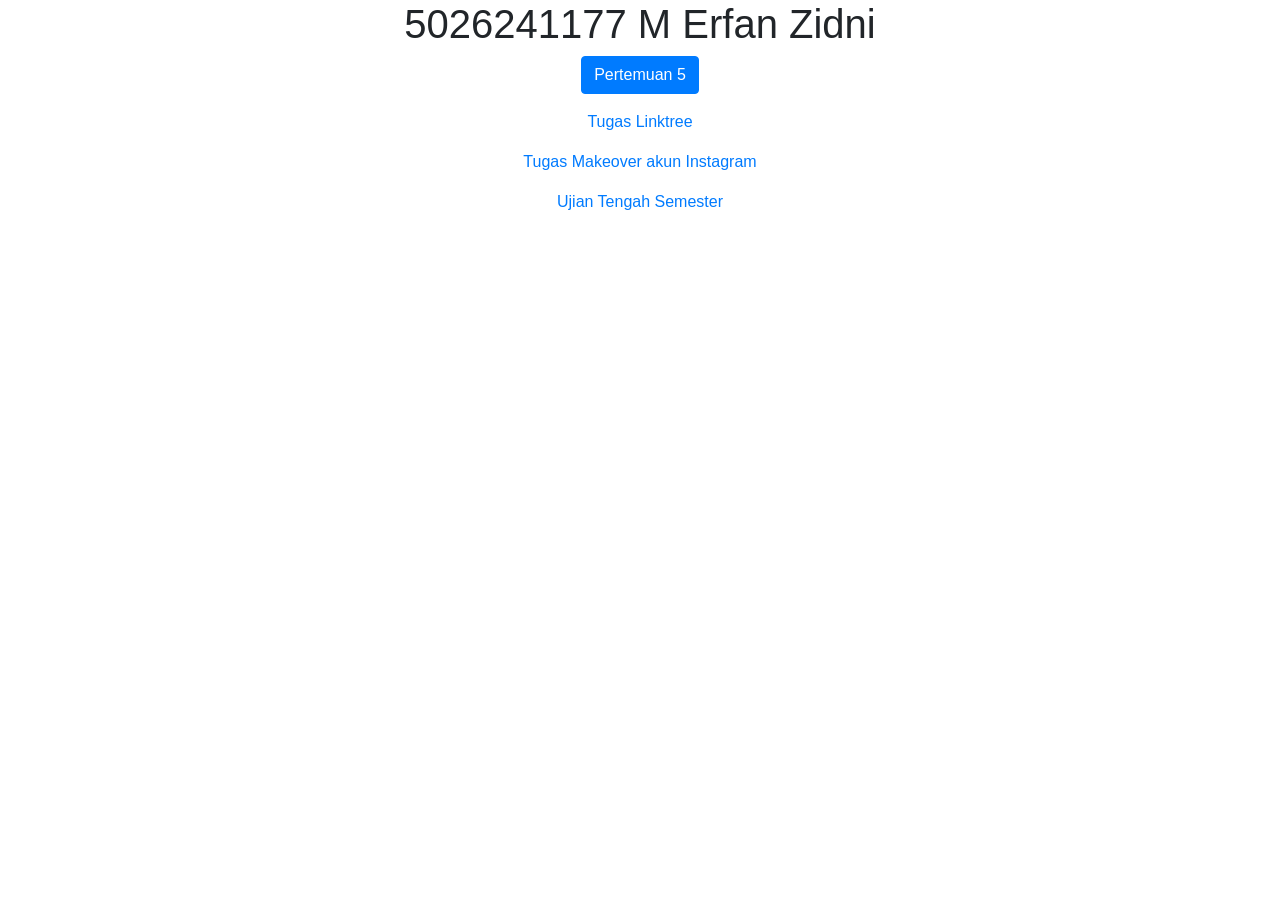
<file: index.html>
<!DOCTYPE html>
<html lang="en">

<head>
  <title>5026241177</title>

  <meta charset="utf-8">
  <meta name="viewport" content="width=device-width, initial-scale=1">
  <link rel="stylesheet" href="https://cdn.jsdelivr.net/npm/bootstrap@4.6.2/dist/css/bootstrap.min.css">
  <script src="https://cdn.jsdelivr.net/npm/jquery@3.7.1/dist/jquery.slim.min.js"></script>
  <script src="https://cdn.jsdelivr.net/npm/popper.js@1.16.1/dist/umd/popper.min.js"></script>
  <script src="https://cdn.jsdelivr.net/npm/bootstrap@4.6.2/dist/js/bootstrap.bundle.min.js"></script>
</head>

<body>

    <div class="container" justify-content-center>
        <center>
            <h1> 5026241177 M Erfan Zidni</h1>
            <p>
                <a href="pertemuan5.html" target="_blank" class="btn btn-primary">
                    Pertemuan 5
                </a>
            </p>
            <p>
                <a href="linktree.html" target="_blank" class="btn-btn-primary">
                    Tugas Linktree
                </a>
            </p>
            <p>
                <a href="pertemuan5.html" target="_blank" class="btn-btn-primary">
                    Tugas Makeover akun Instagram
                </a>
            </p>
            <p>
                <a href="ETS/startbootstrap-creative-gh-pages/index.html" target="_blank" class="btn-btn-primary">
                    Ujian Tengah Semester
                </a>
            </p>
        </center> <!--Contoh-->
                
    </div>

</body>
</html>
</file>
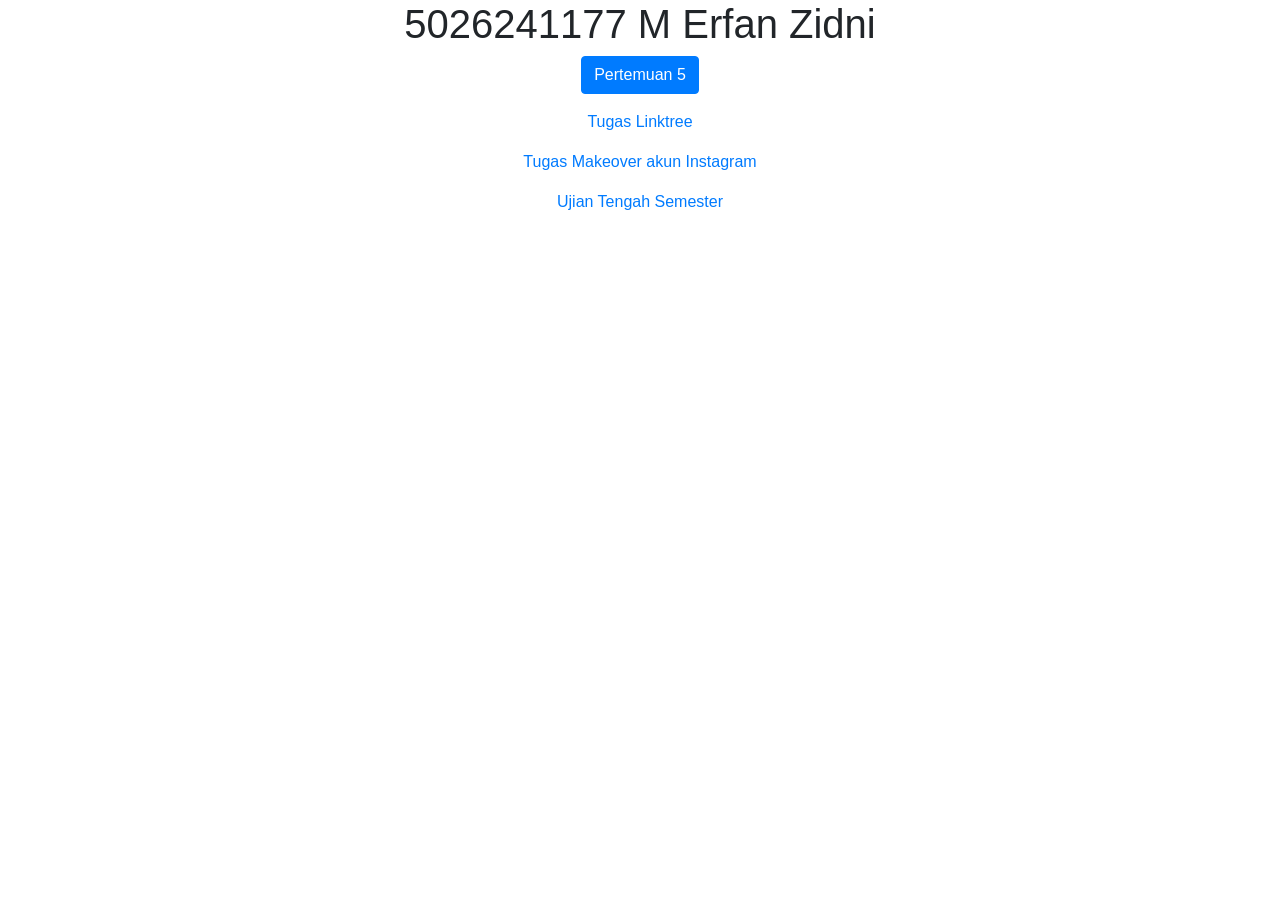
<file: hyperlinkSubmission.html>
<!DOCTYPE html>
<html lang="en">

<head>
  <title>5026241177</title>

  <meta charset="utf-8">
  <meta name="viewport" content="width=device-width, initial-scale=1">
  <link rel="stylesheet" href="https://cdn.jsdelivr.net/npm/bootstrap@4.6.2/dist/css/bootstrap.min.css">
  <script src="https://cdn.jsdelivr.net/npm/jquery@3.7.1/dist/jquery.slim.min.js"></script>
  <script src="https://cdn.jsdelivr.net/npm/popper.js@1.16.1/dist/umd/popper.min.js"></script>
  <script src="https://cdn.jsdelivr.net/npm/bootstrap@4.6.2/dist/js/bootstrap.bundle.min.js"></script>
</head>

<body>

    <div class="container" justify-content-center>
        <center>
            <h1> 5026241177 M Erfan Zidni</h1>
            <p>
                <a href="pertemuan5.html" target="_blank" class="btn btn-primary">
                    Pertemuan 5
                </a>
            </p>
            <p>
                <a href="" target="_blank" class=""btn-btn-primary>
                    Tugas Linktree
                </a>
            </p>
            <p>
                <a href="" target="_blank" class=""btn-btn-primary>
                    Tugas Makeover akun Instagram
                </a>
            </p>
            <p>
                <a href="" target="_blank" class=""btn-btn-primary>
                    Ujian Tengah Semester
                </a>
            </p>

                
    </div>

</body>
</html>
</file>
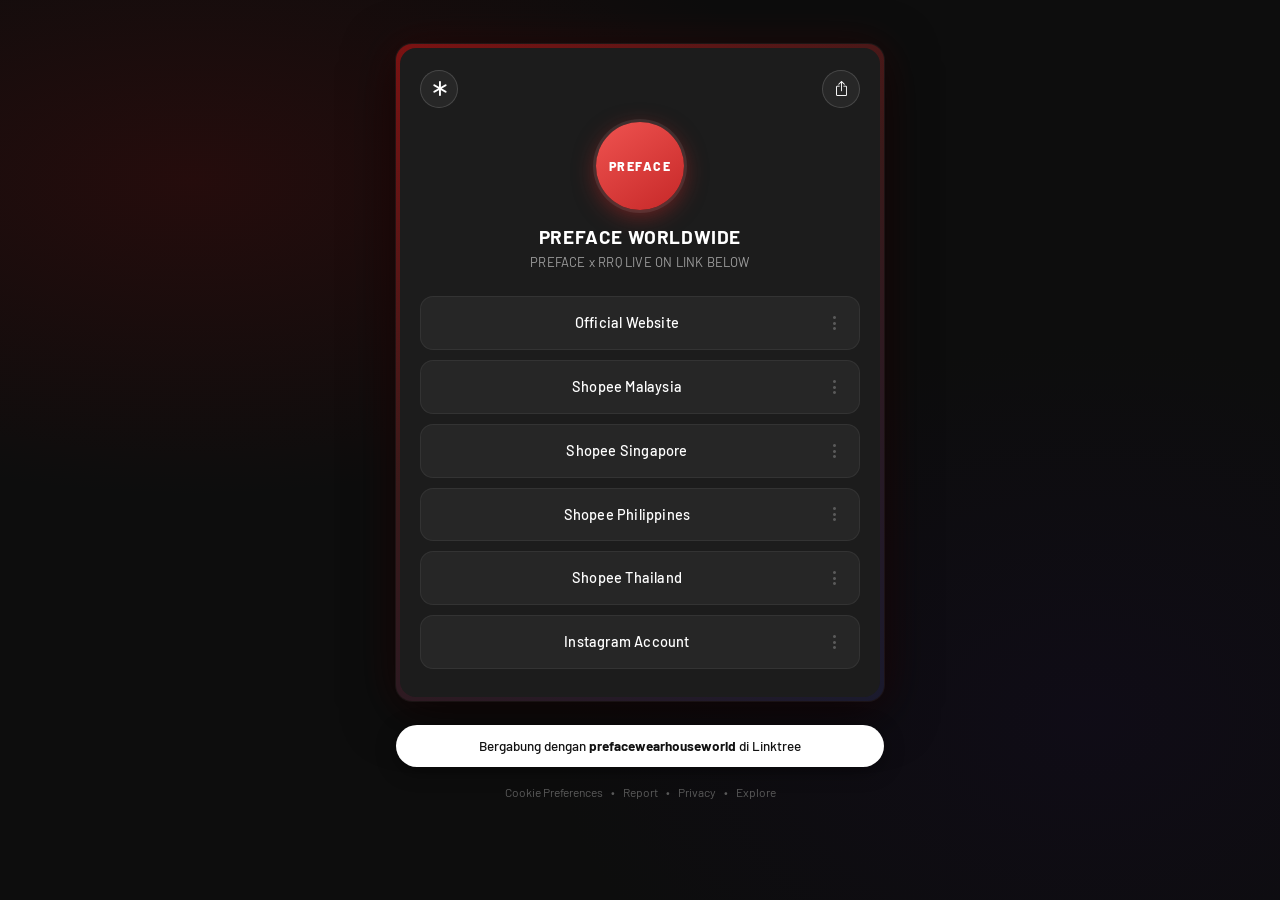
<file: linktree.html>
<!DOCTYPE html>
<html lang="id">
<head>
  <meta charset="UTF-8" />
  <meta name="viewport" content="width=device-width, initial-scale=1.0"/>
  <title>PREFACE WORLDWIDE - Linktree</title>

  <!-- Bootstrap 5 CDN -->
  <link href="https://cdn.jsdelivr.net/npm/bootstrap@5.3.3/dist/css/bootstrap.min.css" rel="stylesheet"/>
  <!-- Bootstrap Icons -->
  <link href="https://cdn.jsdelivr.net/npm/bootstrap-icons@1.11.3/font/bootstrap-icons.min.css" rel="stylesheet"/>
  <!-- Google Fonts -->
  <link href="https://fonts.googleapis.com/css2?family=Barlow:wght@400;500;600;700&display=swap" rel="stylesheet"/>
  <!-- Custom CSS -->
  <link rel="stylesheet" href="styleLinktree.css"/>
</head>
<body>

<!--Background Penuh halaman website-->
  <div class="bg-full"></div>

  <!-- =====================================================
       LAYER 2 — Page wrapper: pusatkan semua konten
       ===================================================== -->
  <div class="page-wrapper d-flex flex-column align-items-center justify-content-start">

    <!-- ==================================================
         LAYER 3 — Gradient Border Box (Bootstrap bg-gradient)
         Kotak luar bergradient merah-gelap, border melengkung
         Padding tipis membentuk "border" gradient visual
         ================================================== -->
    <div class="card-gradient-wrapper bg-gradient rounded-4 p-1">

      <!-- Inner card — background gelap solid di dalam gradient border -->
      <div class="linktree-card rounded-4">

        <!-- Top Action Buttons -->
        <div class="top-actions d-flex justify-content-between align-items-center">
          <button class="action-btn" title="Highlights">
            <i class="bi bi-asterisk"></i>
          </button>
          <button class="action-btn" title="Share">
            <i class="bi bi-box-arrow-up"></i>
          </button>
        </div>

        <!-- Profile Section -->
        <div class="profile-section text-center">
          <div class="avatar-wrapper mx-auto mb-3">
            <div class="avatar-circle d-flex align-items-center justify-content-center">
              <span class="avatar-text">PREFACE</span>
            </div>
          </div>
          <h1 class="profile-name">PREFACE WORLDWIDE</h1>
          <p class="profile-bio">PREFACE x RRQ LIVE ON LINK BELOW</p>

          <!-- Social Icons -->
        </div>

        <div class="links-section mt-4">
          <a href="" class="link-item d-flex align-items-center justify-content-between" target="_blank">
            <span class="link-label">Official Website</span>
            <span class="link-dots"><i class="bi bi-three-dots-vertical"></i></span>
          </a>

          <a href="https://shopee.com.my/prefacewearhousef1.my" class="link-item d-flex align-items-center justify-content-between" target="_blank">
            <span class="link-label">Shopee Malaysia</span>
            <span class="link-dots"><i class="bi bi-three-dots-vertical"></i></span>
          </a>

          <a href="https://shopee.sg/prefacewearhousezr.sg" class="link-item d-flex align-items-center justify-content-between" target="_blank">
            <span class="link-label">Shopee Singapore</span>
            <span class="link-dots"><i class="bi bi-three-dots-vertical"></i></span>
          </a>

          <a href="https://shopee.ph/prefacewearhousejo.ph" class="link-item d-flex align-items-center justify-content-between" target="_blank">
            <span class="link-label">Shopee Philippines</span>
            <span class="link-dots"><i class="bi bi-three-dots-vertical"></i></span>
          </a>

          <a href="https://shopee.co.th/prefacewearhouseiu.th" class="link-item d-flex align-items-center justify-content-between" target="_blank">
            <span class="link-label">Shopee Thailand</span>
            <span class="link-dots"><i class="bi bi-three-dots-vertical"></i></span>
          </a>

          <a href="https://www.instagram.com/prefacewearhouse/" class="link-item d-flex align-items-center justify-content-between" target="_blank">
            <span class="link-label">Instagram Account</span>
            <span class="link-dots"><i class="bi bi-three-dots-vertical"></i></span>
          </a>
        </div>

      </div>

    </div>
    <!-- End card-gradient-wrapper (LAYER 3) -->

    <!-- Linktree Join Banner -->
    <div class="join-banner mt-4">
      <span>Bergabung dengan <strong>prefacewearhouseworld</strong> di Linktree</span>
    </div>

    <!-- Footer -->
    <footer class="site-footer mt-3">
      <a href="#">Cookie Preferences</a>
      <span class="sep">•</span>
      <a href="#">Report</a>
      <span class="sep">•</span>
      <a href="#">Privacy</a>
      <span class="sep">•</span>
      <a href="#">Explore</a>
    </footer>

  </div>
  <!-- End LAYER 2 page-wrapper -->

  <!-- Bootstrap JS -->
  <script src="D:\SEMESTER 4\PWEB\github.io\Erfanzidni.github.io\assets\js\main.js"></script>
</body>
</html>
</file>
<file: styleLinktree.css>
@import url('https://fonts.googleapis.com/css2?family=Barlow:wght@400;500;600;700;800&display=swap');

/* ---- CSS Variables ---- */
:root {
  --bg-page:        #0d0d0d;
  --bg-card-inner:  #1c1c1c;
  --bg-link:        #262626;
  --bg-link-hover:  #2e2e2e;

  --grad-start:     #7b1212;   /* merah gelap */
  --grad-mid:       #3a1a1a;   /* coklat merah */
  --grad-end:       #1a1a2e;   /* biru tua gelap */

  --text-white:     #ffffff;
  --text-sub:       #9e9e9e;
  --text-muted:     #5a5a5a;

  --accent-red:     #c62828;
  --accent-red-lt:  #ef5350;

  --radius-outer:   20px;
  --radius-inner:   17px;
  --radius-link:    13px;

  --font:           'Barlow', sans-serif;
}

/* ============================================================
   RESET
   ============================================================ */
*, *::before, *::after {
  box-sizing: border-box;
  margin: 0;
  padding: 0;
}

/* ============================================================
   LAYER 1 — Background penuh seluruh halaman
   ============================================================ */
body {
  font-family: var(--font);
  color: var(--text-white);
  min-height: 100vh;
  overflow-x: hidden;
  background-color: var(--bg-page);
}

/* Overlay gelap radial di atas warna dasar body */
.bg-full {
  position: fixed;
  inset: 0;
  z-index: 0;
  pointer-events: none;
  background:
    radial-gradient(ellipse 70% 50% at 15% 20%, rgba(100, 10, 10, 0.28) 0%, transparent 70%),
    radial-gradient(ellipse 60% 60% at 85% 80%, rgba(20, 10, 40, 0.35) 0%, transparent 70%),
    var(--bg-page);
}

/* ============================================================
   LAYER 2 — Page wrapper (pusatkan konten di tengah layar)
   ============================================================ */
.page-wrapper {
  position: relative;
  z-index: 1;
  min-height: 100vh;
  padding: 44px 16px 36px;
}

/* ============================================================
   LAYER 3A — Gradient Border Wrapper (Bootstrap bg-gradient)
   Kotak ini berfungsi sebagai "border" visual gradient.
   Padding 3px → inner card duduk di atasnya.
   Bootstrap .bg-gradient mengaktifkan gradient otomatis,
   kita override --bs-gradient dan background-color di sini.
   ============================================================ */
.card-gradient-wrapper {
  width: 100%;
  max-width: 488px;

  /* Override Bootstrap bg-gradient:
     --bs-gradient adalah CSS var Bootstrap untuk gradient overlay.
     Kita set background-color + aktifkan gradient Bootstrap */
  --bs-gradient: linear-gradient(
    145deg,
    var(--grad-start) 0%,
    var(--grad-mid)   45%,
    var(--grad-end)   100%
  );
  background-color: var(--grad-start);  /* fallback + base untuk bs-gradient */
  background-image: var(--bs-gradient); /* Bootstrap bg-gradient mechanism */

  border-radius: var(--radius-outer);
  padding: 3px;                          /* 3px inilah "border" gradient terlihat */
  box-shadow:
    0 0 0 1px rgba(255,255,255,0.05),
    0 12px 52px rgba(0, 0, 0, 0.7),
    0 0 40px rgba(120, 10, 10, 0.25);

  animation: fadeUp 0.5s ease both;
}

/* ============================================================
   LAYER 3B — Inner card (konten linktree, background gelap solid)
   ============================================================ */
.linktree-card {
  width: 100%;
  background: var(--bg-card-inner);
  border-radius: var(--radius-inner);   /* sedikit lebih kecil dari outer */
  padding: 22px 20px 28px;
  overflow: hidden;
}

/* ---- Animasi masuk ---- */
@keyframes fadeUp {
  from { opacity: 0; transform: translateY(20px); }
  to   { opacity: 1; transform: translateY(0); }
}

/* ============================================================
   Top Action Buttons
   ============================================================ */
.top-actions {
  margin-bottom: 14px;
}

.action-btn {
  width: 38px;
  height: 38px;
  border-radius: 50%;
  border: 1.5px solid rgba(255, 255, 255, 0.15);
  background: rgba(255, 255, 255, 0.05);
  color: var(--text-white);
  font-size: 15px;
  display: inline-flex;
  align-items: center;
  justify-content: center;
  cursor: pointer;
  transition: background 0.2s, border-color 0.2s, transform 0.15s;
  line-height: 1;
}

.action-btn:hover {
  background: rgba(255, 255, 255, 0.12);
  border-color: rgba(255, 255, 255, 0.35);
  transform: scale(1.08);
}

/* ============================================================
   Profile Section
   ============================================================ */
.profile-section {
  padding: 0 6px;
}

.avatar-wrapper {
  width: 88px;
  height: 88px;
}

.avatar-circle {
  width: 88px;
  height: 88px;
  border-radius: 50%;
  background: linear-gradient(145deg, var(--accent-red-lt), var(--accent-red));
  box-shadow:
    0 0 0 3px rgba(255,255,255,0.08),
    0 6px 22px rgba(198, 40, 40, 0.5);
}

.avatar-text {
  font-size: 12.5px;
  font-weight: 800;
  letter-spacing: 1.5px;
  color: #fff;
  text-transform: uppercase;
}

.profile-name {
  font-size: 19px;
  font-weight: 700;
  letter-spacing: 0.6px;
  color: var(--text-white);
  margin-top: 6px;
  margin-bottom: 4px;
}

.profile-bio {
  font-size: 13px;
  color: var(--text-sub);
  letter-spacing: 0.2px;
  margin-bottom: 0;
}

/* ============================================================
   Social Icons
   ============================================================ */
.social-icon {
  display: inline-flex;
  align-items: center;
  justify-content: center;
  width: 36px;
  height: 36px;
  border-radius: 50%;
  border: 1.5px solid rgba(255, 255, 255, 0.18);
  color: var(--text-white);
  font-size: 17px;
  text-decoration: none;
  transition: border-color 0.2s, background 0.2s, transform 0.15s;
}

.social-icon:hover {
  border-color: rgba(255, 255, 255, 0.5);
  background: rgba(255, 255, 255, 0.08);
  color: #fff;
  transform: scale(1.1);
}

/* ============================================================
   Links Section
   ============================================================ */
.links-section {
  display: flex;
  flex-direction: column;
  gap: 10px;
}

.link-item {
  display: flex;
  align-items: center;
  justify-content: space-between;
  background: var(--bg-link);
  border: 1px solid rgba(255, 255, 255, 0.06);
  border-radius: var(--radius-link);
  padding: 15px 16px;
  text-decoration: none;
  color: var(--text-white);
  position: relative;
  overflow: hidden;
  transition: background 0.2s, border-color 0.2s, transform 0.15s, box-shadow 0.2s;
}

/* Garis merah kiri saat hover */
.link-item::before {
  content: '';
  position: absolute;
  left: 0; top: 0; bottom: 0;
  width: 3px;
  background: linear-gradient(to bottom, var(--accent-red-lt), var(--accent-red));
  border-radius: var(--radius-link) 0 0 var(--radius-link);
  opacity: 0;
  transition: opacity 0.2s;
}

.link-item:hover {
  background: var(--bg-link-hover);
  border-color: rgba(255, 255, 255, 0.12);
  transform: translateY(-2px);
  box-shadow: 0 6px 20px rgba(0, 0, 0, 0.4);
  color: #fff;
}

.link-item:hover::before {
  opacity: 1;
}

.link-label {
  font-size: 14.5px;
  font-weight: 500;
  letter-spacing: 0.2px;
  flex: 1;
  text-align: center;
}

.link-dots {
  font-size: 16px;
  color: var(--text-muted);
  flex-shrink: 0;
  margin-left: 10px;
  line-height: 1;
  transition: color 0.2s;
}

.link-item:hover .link-dots {
  color: var(--text-sub);
}

/* ============================================================
   Join Banner
   ============================================================ */
.join-banner {
  background: #ffffff;
  color: #111111;
  border-radius: 100px;
  padding: 11px 24px;
  font-size: 13.5px;
  font-weight: 500;
  text-align: center;
  max-width: 488px;
  width: 100%;
  box-shadow: 0 4px 20px rgba(0, 0, 0, 0.4);
  animation: fadeUp 0.55s 0.1s ease both;
}

.join-banner strong {
  font-weight: 700;
}

/* ============================================================
   Footer
   ============================================================ */
.site-footer {
  font-size: 12px;
  color: var(--text-muted);
  text-align: center;
  animation: fadeUp 0.55s 0.18s ease both;
}

.site-footer a {
  color: var(--text-muted);
  text-decoration: none;
  transition: color 0.2s;
}

.site-footer a:hover {
  color: var(--text-sub);
}

.site-footer .sep {
  margin: 0 6px;
}

/* ============================================================
   Responsive
   ============================================================ */
@media (max-width: 520px) {
  .page-wrapper {
    padding: 28px 12px 28px;
  }

  .linktree-card {
    padding: 16px 14px 22px;
  }

  .profile-name {
    font-size: 17px;
  }

  .link-label {
    font-size: 13.5px;
  }

  .link-item {
    padding: 13px 14px;
  }
}
</file>
